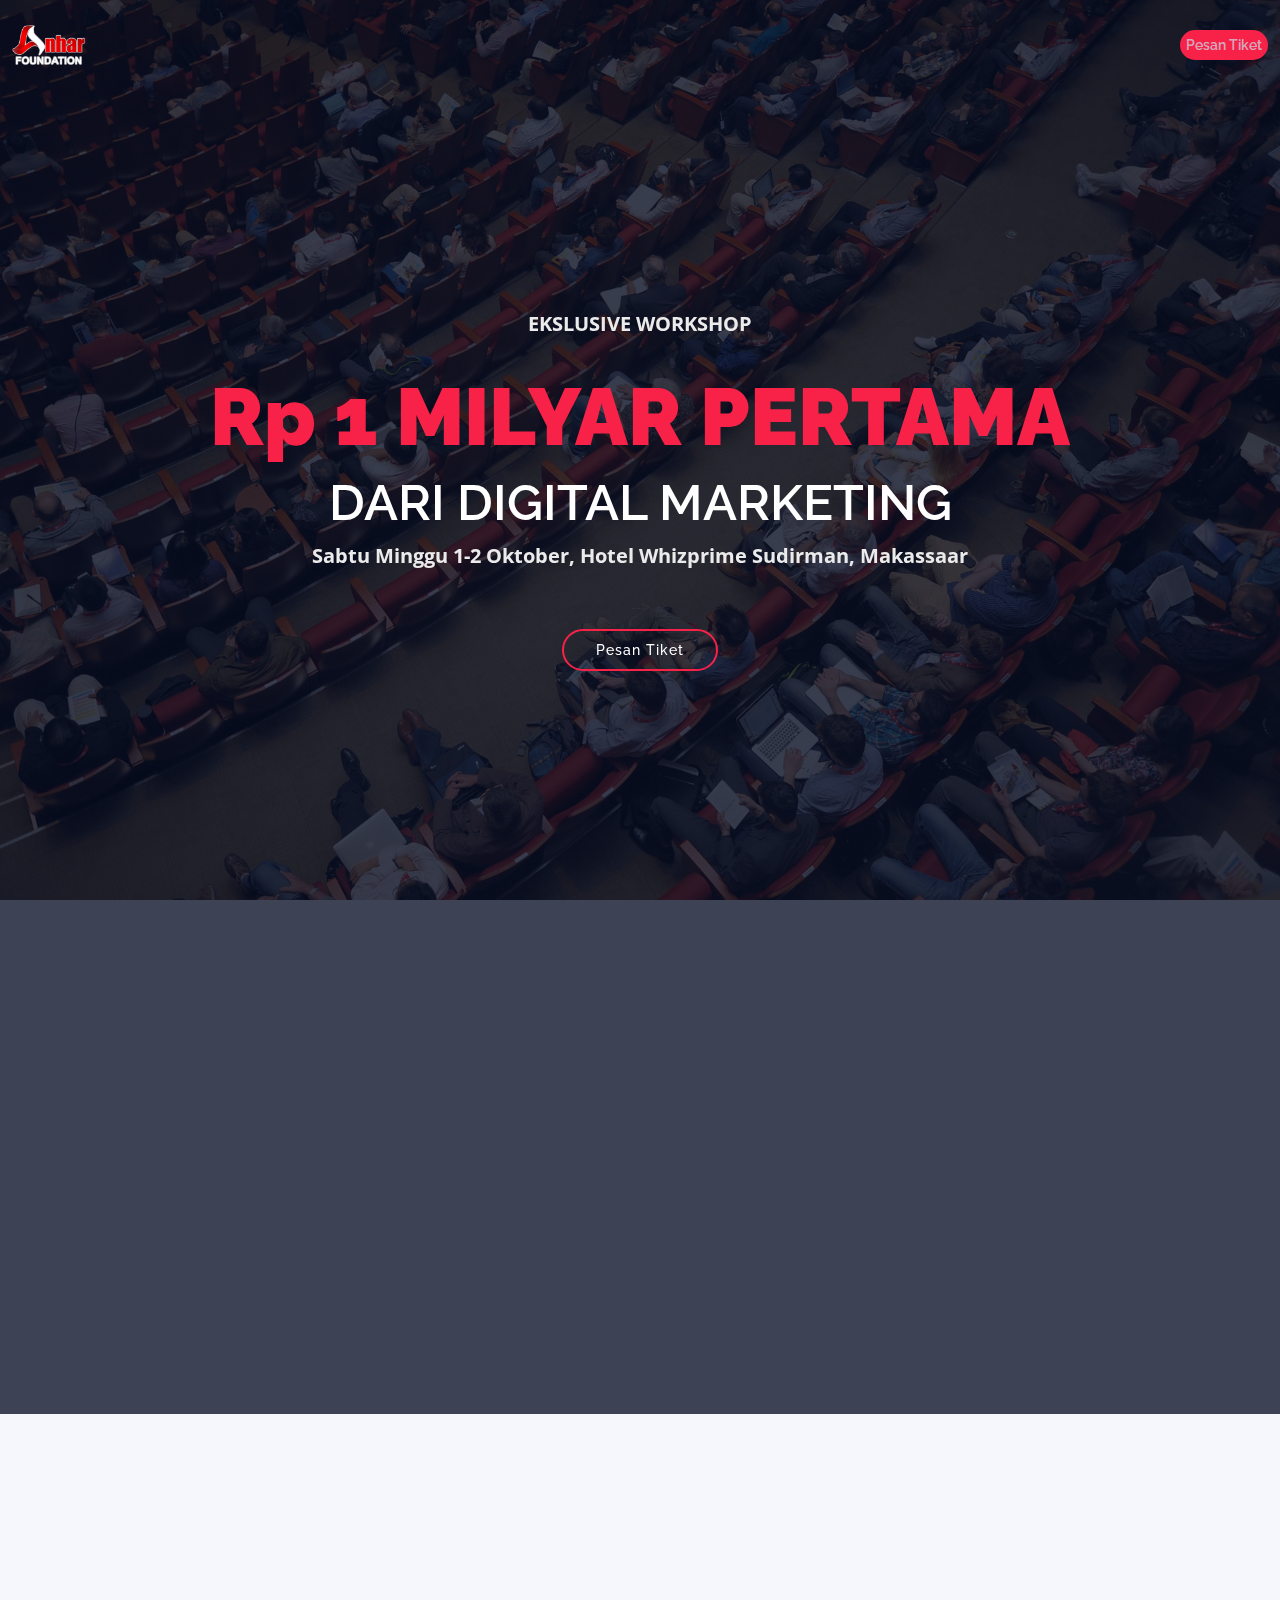
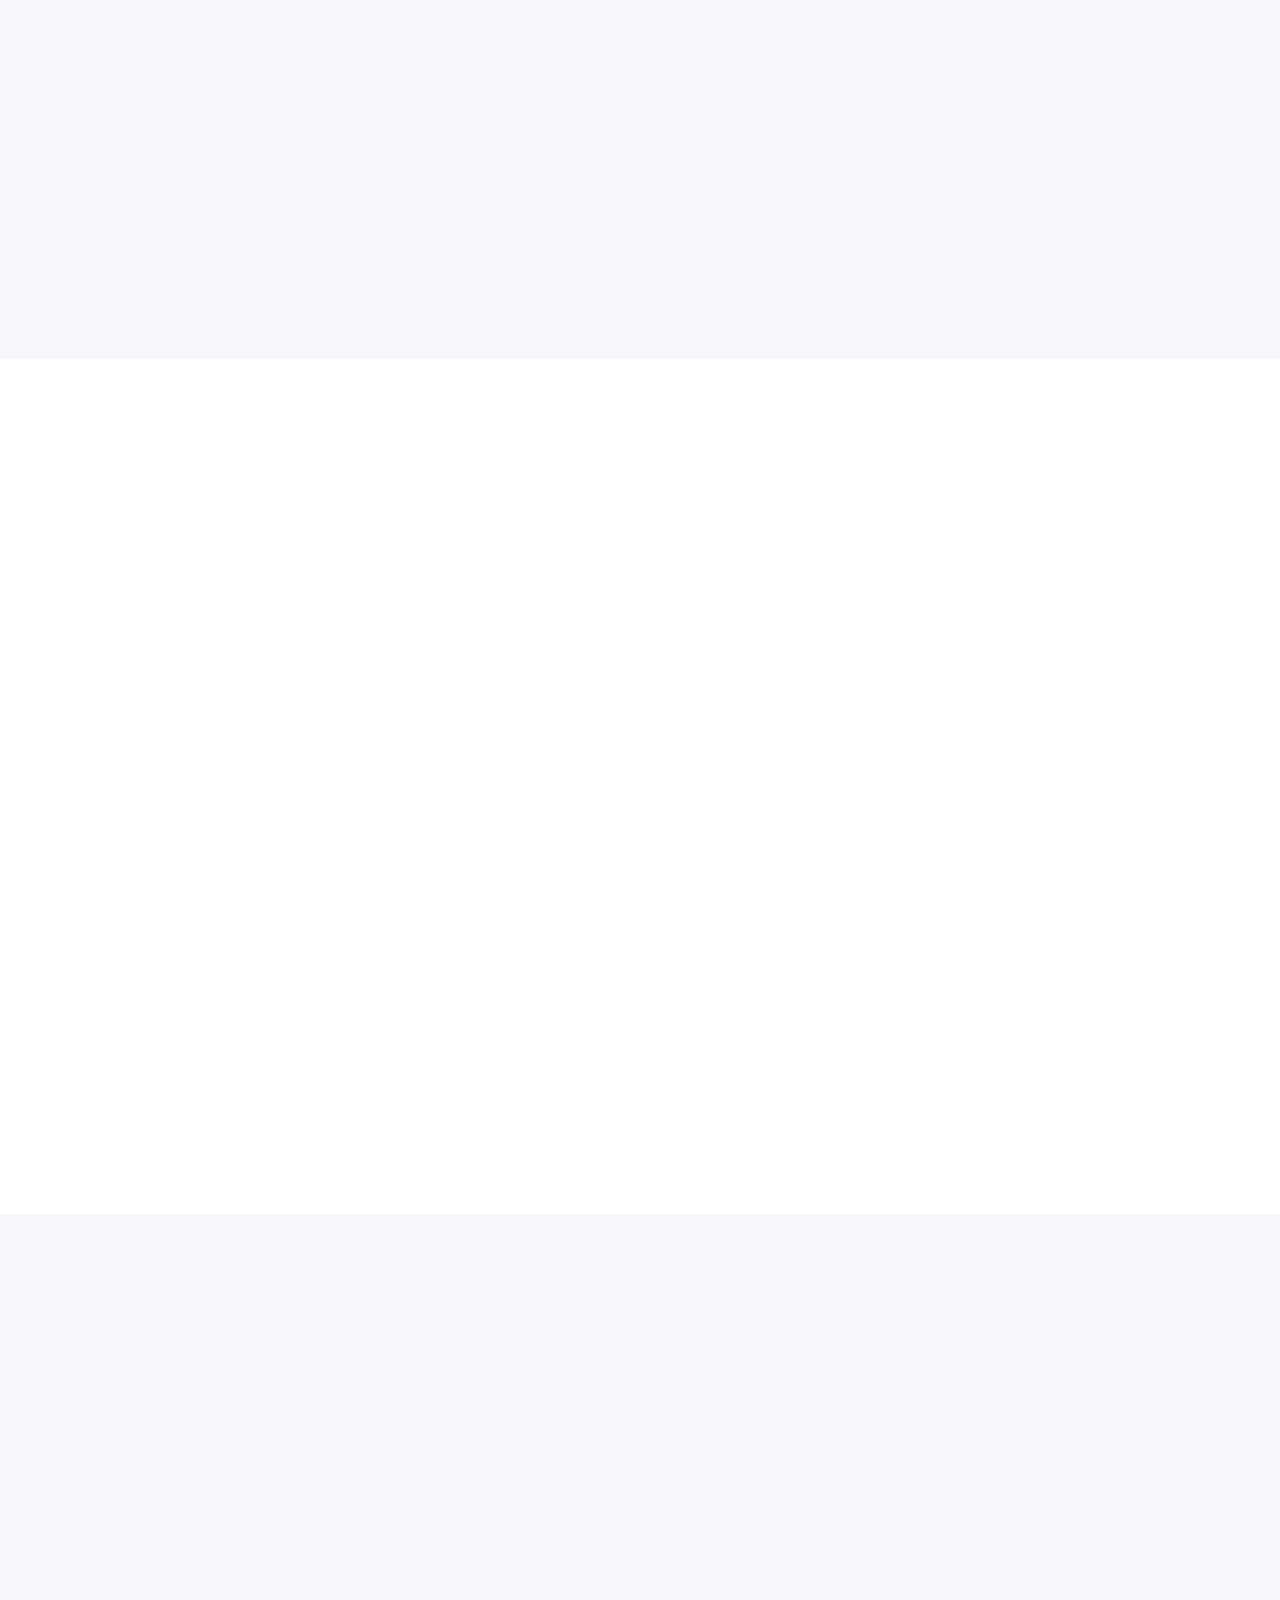
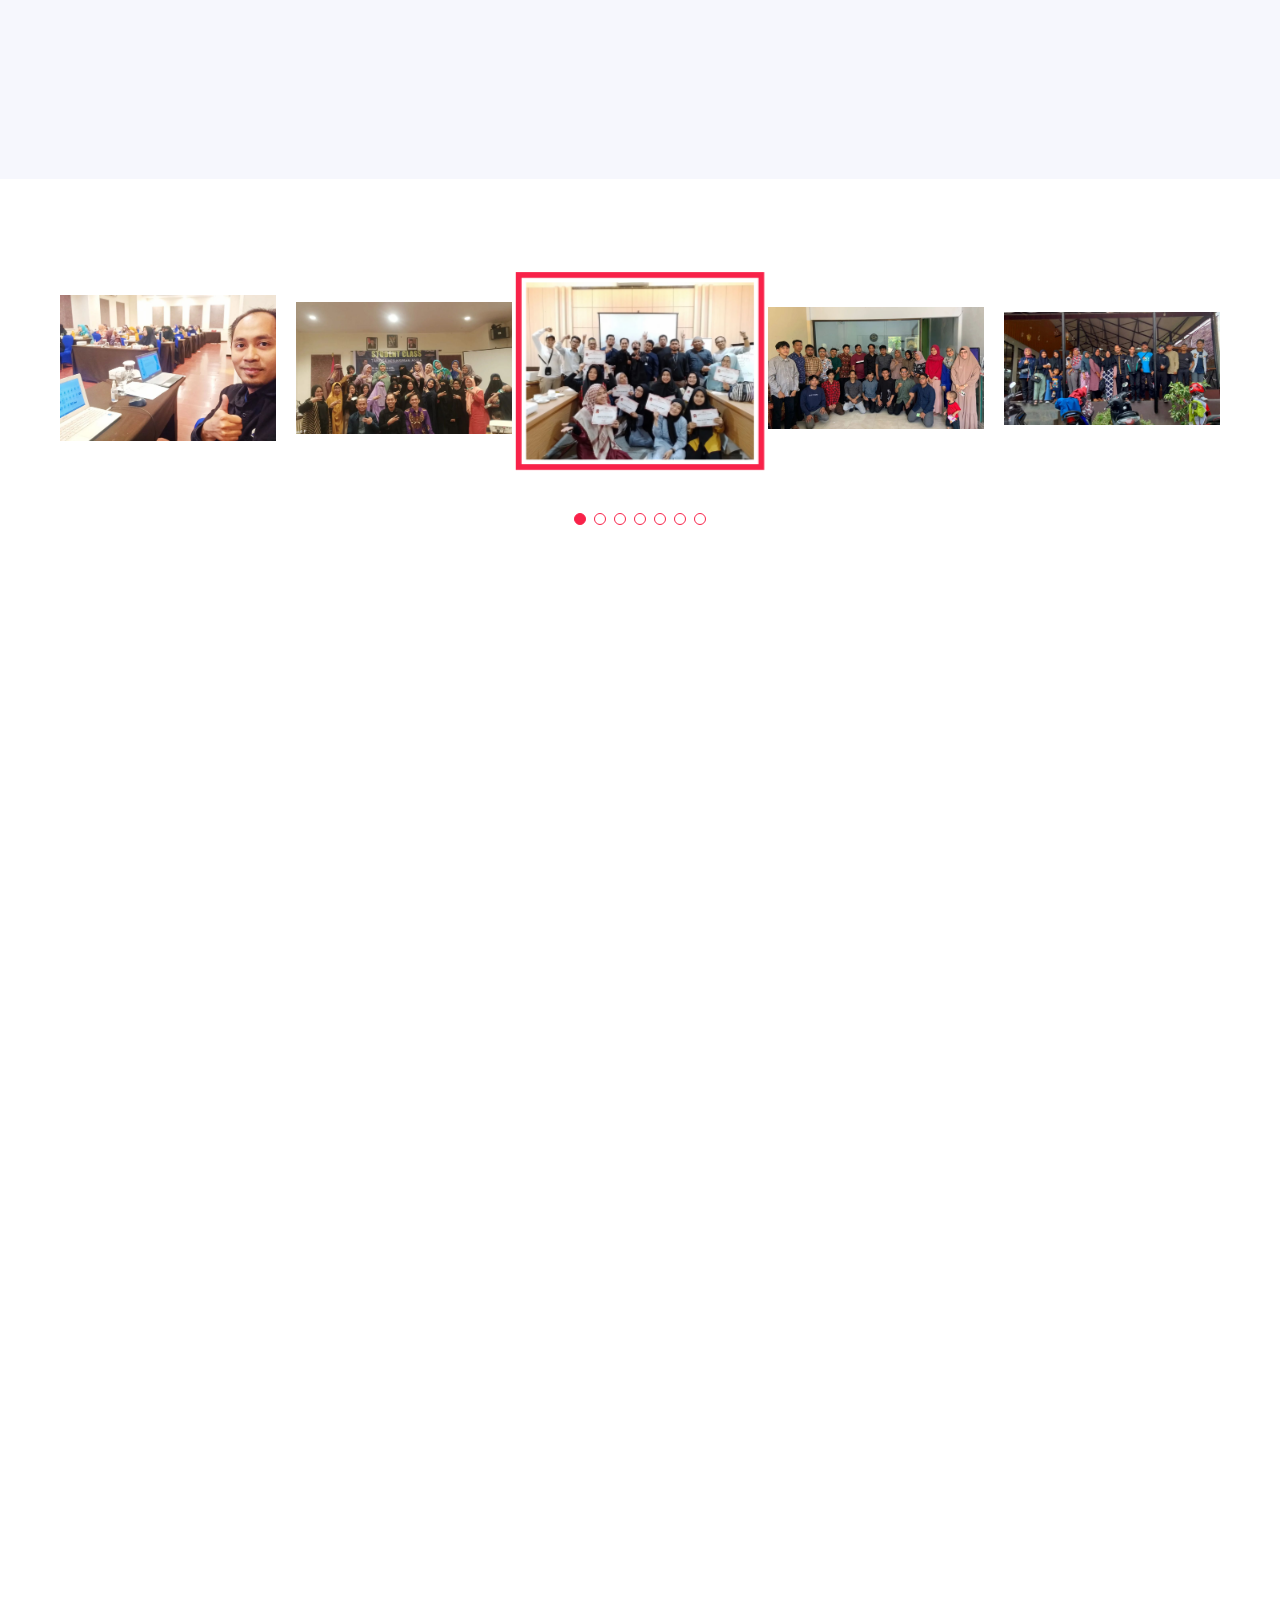
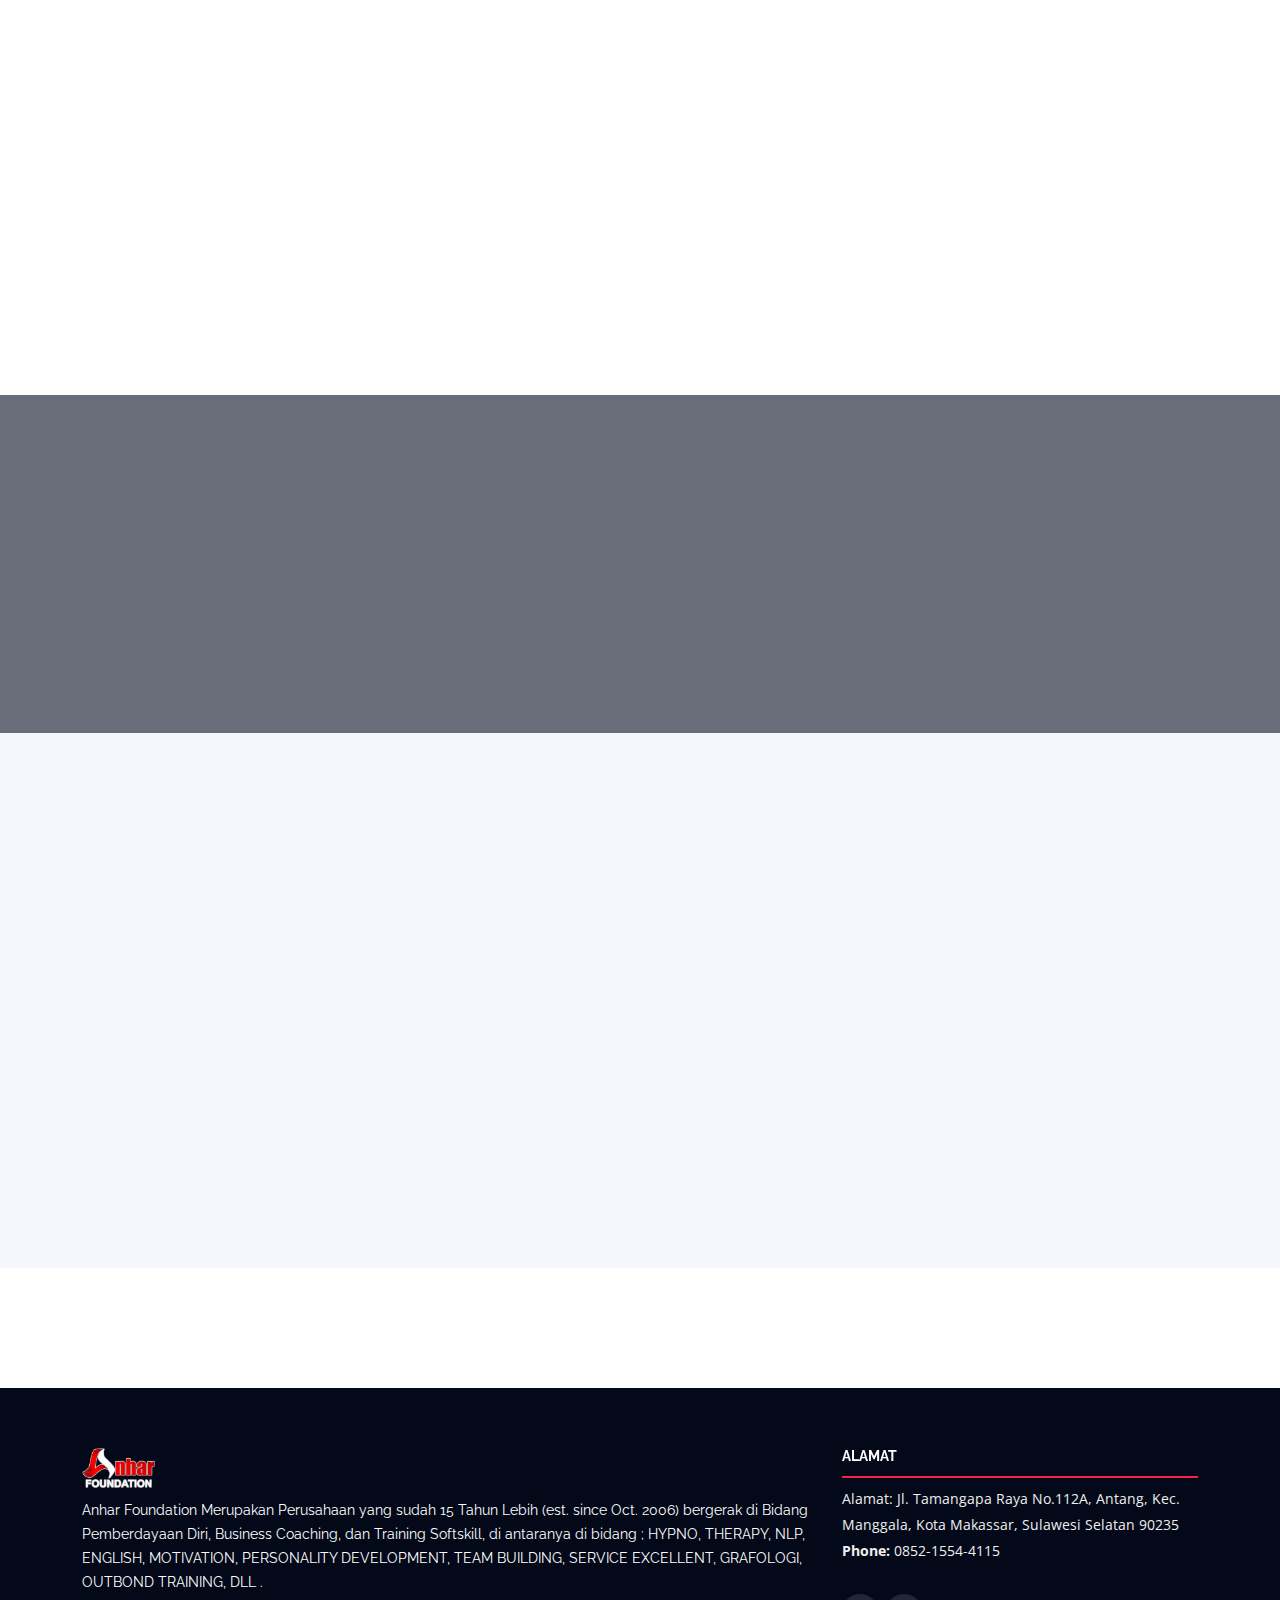
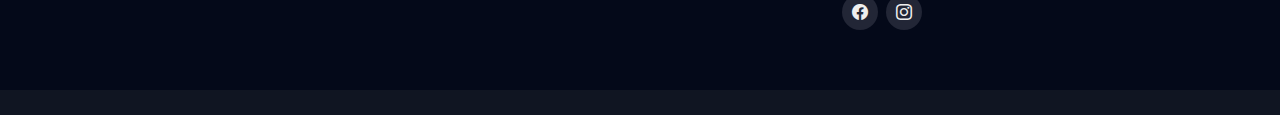
<file: index.html>
<!DOCTYPE html>
<html lang="en">

<head>
  <meta charset="utf-8">
  <meta content="width=device-width, initial-scale=1.0" name="viewport">

  <title>1 Milyar Pertama dari Digital Marketing</title>
  <meta content="" name="description">
  <meta content="" name="keywords">

  <!-- Favicons -->
  <link href="assets/img/logo.png" rel="icon">
  <link href="assets/img/apple-touch-icon.png" rel="apple-touch-icon">

  <!-- Google Fonts -->
  <link href="https://fonts.googleapis.com/css?family=Open+Sans:300,300i,400,400i,700,700i|Raleway:300,400,500,700,800" rel="stylesheet">

  <!-- Vendor CSS Files -->
  <link href="assets/vendor/aos/aos.css" rel="stylesheet">
  <link href="assets/vendor/bootstrap/css/bootstrap.min.css" rel="stylesheet">
  <link href="assets/vendor/bootstrap-icons/bootstrap-icons.css" rel="stylesheet">
  <link href="assets/vendor/glightbox/css/glightbox.min.css" rel="stylesheet">
  <link href="assets/vendor/swiper/swiper-bundle.min.css" rel="stylesheet">

  <!-- Template Main CSS File -->
  <link href="assets/css/style.css" rel="stylesheet">

  <!-- =======================================================
  * Template Name: TheEvent - v4.9.0
  * Template URL: https://bootstrapmade.com/theevent-conference-event-bootstrap-template/
  * Author: BootstrapMade.com
  * License: https://bootstrapmade.com/license/
  ======================================================== -->
</head>

<body>

  <!-- ======= Header ======= -->
  <header id="header" class="d-flex align-items-center ">
    <div class="container-fluid container-xxl d-flex align-items-center">

      <div id="logo" class="me-auto">
        <!-- Uncomment below if you prefer to use a text logo -->
        <!-- <h1><a href="index.html">The<span>Event</span></a></h1>-->
        <a href="index.html" class="scrollto"><img src="assets/img/logo.png" alt="" title=""></a>
      </div>
      <nav id="navbar" class="navbar order-last order-lg-0">
        <a class="buy-tickets scrollto" href="#buy-tickets">Pesan Tiket</a>
      </nav>
      <!-- .navbar -->

    </div>
  </header><!-- End Header -->

  <!-- ======= Hero Section ======= -->
  <section id="hero">
    <div class="hero-container" data-aos="zoom-in" data-aos-delay="100">
      <p class="">EKSLUSIVE WORKSHOP</p>
      <h1 class="pb-0"><span>Rp 1 MILYAR PERTAMA</span></h1>
      <h2>DARI DIGITAL MARKETING</h2>
      <p class="mb-4 pb-0">Sabtu Minggu 1-2 Oktober, Hotel Whizprime Sudirman, Makassaar</p>
      -->
      <a href="#buy-tickets" class="about-btn scrollto">Pesan Tiket</a>
    </div>
  </section><!-- End Hero Section -->

  <main id="main">

    <!-- ======= About Section ======= -->
    <section id="about">
      <div class="container" data-aos="fade-up">
        <div class="row">
          <div class="col-lg-6">
            <h2>DAPATKAN Rp. 1 M DENGAN MUDAH & CEPAT* (asal tau caranya)</h2>
            <p>Workshop Digital Sehari tentang cara meraih 1 Milyar pertama dari Digital Marketing Tanpa :</p>
            <ul>
              <div class="row">
                <div class="col-6">
                  <li>Rekrut Member</li>
                  <li>Network Marketing</li>
                  <li>Iklan Berbayar (Ads)</li>
                  <li>Boncos</li>
                </div>
                <div class="col-6">
                  <li>Landing Page</li>
                  <li>Marketplace</li>
                  <li>Biaya Promosi</li>
                </div>
              </div>
            </ul>
          </div>
          <div class="col-lg-3">
            <p>Lokasi</p>
            <h3>Hotel Whizprime Sudirman, Makassaar</h3>
          </div>
          <div class="col-lg-3">
            <p>Waktu</p>
            <h3>Sabtu - Minggu<br>1 - 2 Oktober 2022 <br> 09.00 - Selesai</h3>
          </div>
        </div>
      </div>
    </section>
    <!-- End About Section -->

    <section id="about">
      <div class="container" data-aos="fade-up">
        <div class="row">
          <div class="col-lg-6">
            
          </div>
        </div>
      </div>
    </section>
    <!-- ======= Schedule Section ======= -->
    <section id="schedule" class="section-with-bg">
      <div class="container" data-aos="fade-up">
        <div class="row justify-content-center">
          <div class="col-md-6">
            <div class="section-header">
              <h2>Materi</h2>
            </div>
            <ol>
              <li>Strategi sehari dpt 5 Admin</li>
              <li>Melipatgandakan Penjualan hingga 25x LIPAT</li>
              <li>Leads Magnet Strategy</li>
              <li>Menciptakan "Kolam Customer"</li>
              <li>
                Marketing Psychology
              </li>
              <li>
                Leads x Traffic x Convertion
              </li>
              <li>
                Powerful Branding
              </li>
              <li>Ads vs Organic</li>
              <li> Market, Trihes, & Niche</li>
              <li>Copy Writing vs Kepo Writing</li>
              <li>5 Daya Ungkit Penjualan</li>
              <li>Manajemen Database yg SMART</li>
              <li>Viral Marketing</li>
              <li>Dan berbagai materi spektakuler lainnya</li>
            </ol>
          </div>
          <div class="col-md-6">
            <div class="section-header">
              <h2>Fasilitas</h2>
            </div>
            <ol>
              <li>Makan Siang 2x</li>
              <li>Coffee Break 4x</li>
              <li>Materi Eksklusif</li>
              <li>Disiapkan Jualan* (jika blm punya)</li>
              <li>Gratis Mentoring Online</li>
              <li>Gratis Konsultasi</li>
              <li>Bimbingan Pasca Workshop</li>
              <li>Softcopy file materi</li>
              <li>ATK Ekslusif</li>
              <li>Sertifikat</li>
              <li>Dll</li>
            </ol>
          </div>
        </div>
        

      </div>

    </section><!-- End Schedule Section -->

    <!-- ======= Venue Section ======= -->
    <section id="venue">

      <div class="container-fluid" data-aos="fade-up">

        <div class="section-header text-center">
          <iframe width="100%" height="400px" src="https://www.youtube.com/embed/Dyq_Tv_sc7Y?controls=0&amp;start=17" title="YouTube video player" frameborder="0" allow="accelerometer; autoplay; clipboard-write; encrypted-media; gyroscope; picture-in-picture" allowfullscreen></iframe>
        </div>

        <div class="row g-0">
          <div class="col-lg-6 venue-map">
            <iframe src="https://www.google.com/maps/embed?pb=!1m14!1m8!1m3!1d15895.040877829544!2d119.4145659!3d-5.1422588!3m2!1i1024!2i768!4f13.1!3m3!1m2!1s0x2dbf02ab2b3d99b1%3A0x375a5b6459855b76!2sWhiz%20Prime%20Hotel%20Sudirman%20Makassar!5e0!3m2!1sid!2sid!4v1664166028269!5m2!1sid!2sid" width="600" height="450" style="border:0;" allowfullscreen="" loading="lazy" referrerpolicy="no-referrer-when-downgrade"></iframe>
          </div>

          <div class="col-lg-6 venue-info">
            <div class="row justify-content-center">
              <div class="col-11 col-lg-8 position-relative">
                <h3>HOTEL WHIZPRIME SUDIRMAN, MAKASSAAR</h3>
                <p>SABTU - MINGGU
                  1 - 2 OKTOBER 2022
                  09.00 - SELESAI</p>
              </div>
            </div>
          </div>
        </div>

      </div>
    </section><!-- End Venue Section -->

    <!-- ======= Hotels Section ======= -->
    <section id="hotels" class="section-with-bg">

      <div class="container" data-aos="fade-up">
        <div class="section-header">
          <p>
          <iframe width="100%" height="400px" src="https://www.youtube.com/embed/2_eerP83sqk" title="YouTube video player" frameborder="0" allow="accelerometer; autoplay; clipboard-write; encrypted-media; gyroscope; picture-in-picture" allowfullscreen></iframe></p>
        </div>
      </div>

    </section><!-- End Hotels Section -->

    <!-- ======= Gallery Section ======= -->
    <section id="gallery">

      <div class="gallery-slider swiper">
        <div class="swiper-wrapper align-items-center">
          <div class="swiper-slide"><a href="assets/img/gallery/p (1).jpg" class="gallery-lightbox"><img src="assets/img/gallery/p (1).jpg" class="img-fluid" alt=""></a></div>
          <div class="swiper-slide"><a href="assets/img/gallery/p (2).jpg" class="gallery-lightbox"><img src="assets/img/gallery/p (2).jpg" class="img-fluid" alt=""></a></div>
          <div class="swiper-slide"><a href="assets/img/gallery/p (3).jpg" class="gallery-lightbox"><img src="assets/img/gallery/p (3).jpg" class="img-fluid" alt=""></a></div>
          <div class="swiper-slide"><a href="assets/img/gallery/p (4).jpg" class="gallery-lightbox"><img src="assets/img/gallery/p (4).jpg" class="img-fluid" alt=""></a></div>
          <div class="swiper-slide"><a href="assets/img/gallery/p (5).jpg" class="gallery-lightbox"><img src="assets/img/gallery/p (5).jpg" class="img-fluid" alt=""></a></div>
          <div class="swiper-slide"><a href="assets/img/gallery/p (6).jpg" class="gallery-lightbox"><img src="assets/img/gallery/p (6).jpg" class="img-fluid" alt=""></a></div>
          <div class="swiper-slide"><a href="assets/img/gallery/p (7).jpg" class="gallery-lightbox"><img src="assets/img/gallery/p (7).jpg" class="img-fluid" alt=""></a></div>
        </div>
        <div class="swiper-pagination"></div>
      </div>

    </section><!-- End Gallery Section -->

    <!-- =======  F.A.Q Section ======= -->
    <section id="faq">

      <div class="container" data-aos="fade-up">

        <div class="section-header text-center">
          <h4>Narasumber</4>
          <img src="assets/img/anhar-foundation.png" alt="">
          <h3>Mr. Anhar, S.Pd.I, Dip.TESOL, CET, CT, CM, CMP, CH, CHt, CI, CT.NNLP, PHt, CI.BNSP</h3>
        </div>

        <div class="row justify-content-center" data-aos="fade-up" data-aos-delay="100">
          <div class="col-lg-9">

            <ul class="faq-list">

              <li>
                <div data-bs-toggle="collapse" class="collapsed question" href="#faq1">CEO & Founder of Yayasan Amanah Hidup Berharga (ANHAR Foundation), established 2006<i class="bi bi-chevron-down icon-show"></i><i class="bi bi-chevron-up icon-close"></i></div>
              </li>
              <li>
                <div data-bs-toggle="collapse" class="collapsed question" href="#faq1">Executive Director of English Training Centre (ETC) since 2006<i class="bi bi-chevron-down icon-show"></i><i class="bi bi-chevron-up icon-close"></i></div>
              </li>
              <li>
                <div data-bs-toggle="collapse" class="collapsed question" href="#faq1">Founder of Griya Hipno ANHAR Foundation Makassar<i class="bi bi-chevron-down icon-show"></i><i class="bi bi-chevron-up icon-close"></i></div>
              </li>
              <li>
                <div data-bs-toggle="collapse" class="collapsed question" href="#faq1">Diploma TESOL (Dip.TESOL) of London-Teacher Training College 2011<i class="bi bi-chevron-down icon-show"></i><i class="bi bi-chevron-up icon-close"></i></div>
              </li>
              <li>
                <div data-bs-toggle="collapse" class="collapsed question" href="#faq1">Certified Trainer & Motivator (CT, CM) & Certified Master Practitioner (CMP) of Sinergi Motiva Indonesia 2015<i class="bi bi-chevron-down icon-show"></i><i class="bi bi-chevron-up icon-close"></i></div>
              </li>
              <li>
                <div data-bs-toggle="collapse" class="collapsed question" href="#faq1">Certified English Trainer (CET) of English Training Centre 2010<i class="bi bi-chevron-down icon-show"></i><i class="bi bi-chevron-up icon-close"></i></div>
              </li>
              <li>
                <div data-bs-toggle="collapse" class="collapsed question" href="#faq1">Certified Hypnotist (CH), Certified Hypnotherapist (CHt), & Certified Instructor (CI) of Indonesian Board of Hypnotherapist (IBH) 2015<i class="bi bi-chevron-down icon-show"></i><i class="bi bi-chevron-up icon-close"></i></div>
              </li>
              <li>
                <div data-bs-toggle="collapse" class="collapsed question" href="#faq1">Certified NLP Practicioner (CNNLP), Certified Master Practicioner (CM.NNLP), & Certified NLP Trainer (CT.NNLP) of Neo NLP Society 2015<i class="bi bi-chevron-down icon-show"></i><i class="bi bi-chevron-up icon-close"></i></div>
              </li>
              <li>
                <div data-bs-toggle="collapse" class="collapsed question" href="#faq1">Certified Hypno Graphology for School (CHG.Sch) of Rich Innovation 2021<i class="bi bi-chevron-down icon-show"></i><i class="bi bi-chevron-up icon-close"></i></div>
              </li>
              <li>
                <div data-bs-toggle="collapse" class="collapsed question" href="#faq1">Professional Hypnotherapist by PRAHIPTI (Perkumpulan Praktisi Hipnosis Hipnoterapi Indonesia), approved by Kementerian Kesehatan Republik Indonesia 2020<i class="bi bi-chevron-down icon-show"></i><i class="bi bi-chevron-up icon-close"></i></div>
              </li>
              <li>
                <div data-bs-toggle="collapse" class="collapsed question" href="#faq1">Certified Instructor / Trainer of Badan Nasional Sertifikasi Profesi (BNSP) 2020<i class="bi bi-chevron-down icon-show"></i><i class="bi bi-chevron-up icon-close"></i></div>
              </li>

            </ul>

          </div>
        </div>

      </div>

    </section><!-- End  F.A.Q Section -->

    <!-- ======= Subscribe Section ======= -->
    <section id="subscribe">
      <div class="container" data-aos="zoom-in">
        <div class="section-header text-center">
          <h2 class="">INVESTASI : </h2>
          <p><s>Rp. 7.000.000 <br>
            
            Rp. 5.000.000</s></p>
            
            
            <h2 class="text-warning mb-4">Rp. 3.500.000</h2>

            <a class="buy-tickets scrollto" href="#buy-tickets">Pesan Tiket</a>
        </div>


      </div>
    </section><!-- End Subscribe Section -->

    
    <!-- ======= Supporters Section ======= -->
    <section id="supporters" class="section-with-bg">

      <div class="container" data-aos="fade-up">

        <div class="no-gutters text-center" data-aos="zoom-in" data-aos-delay="100">

              <p>Transfer ke Bank Mandiri :</p>

              <h1>152.00.151.29.386</h1>
             <h4>A. Muh. Anharu Haris</h4> 
           
        </div>

      </div>

    </section><!-- End Sponsors Section -->

    <!-- ======= Buy Ticket Section ======= -->
    <section id="buy-tickets" class="section-with-bg">
      <div class="container" data-aos="fade-up">

        <div class="section-header">
          <h2 class="text-center">Hubungi Kami</h2>
        </div>

        <div class="row">
          <div class="col-lg-12" data-aos="fade-up" data-aos-delay="100">
            <div class="card mb-5 mb-lg-0">
              <div class="card-body">
                <div class="text-center">
                  <a href="https://wa.me/6285299440404" class="btn">PESAN SEKARANG</a>
                </div>
              </div>
            </div>
          </div>
        </div>

      </div>

    </section><!-- End Buy Ticket Section -->

    <!-- ======= Contact Section ======= -->
    <section id="contact" class="section-bg">

      <div class="container" data-aos="fade-up">


      </div>
    </section><!-- End Contact Section -->

  </main><!-- End #main -->

  <!-- ======= Footer ======= -->
  <footer id="footer">
    <div class="footer-top">
      <div class="container">
        <div class="row">

          <div class="col-lg-8 col-md-6 footer-info">
            <img src="assets/img/logo.png" alt="TheEvenet">
            <p>Anhar Foundation Merupakan Perusahaan yang sudah 15 Tahun Lebih (est. since Oct. 2006) bergerak di Bidang Pemberdayaan Diri, Business Coaching, dan Training Softskill, di antaranya di bidang ; HYPNO, THERAPY, NLP, ENGLISH, MOTIVATION, PERSONALITY DEVELOPMENT, TEAM BUILDING, SERVICE EXCELLENT, GRAFOLOGI, OUTBOND TRAINING, DLL .</p>
          </div>


          <div class="col-lg-4 col-md-6 footer-contact">
            <h4>Alamat</h4>
            <p>
              Alamat: Jl. Tamangapa Raya No.112A, Antang, Kec. Manggala, Kota Makassar, Sulawesi Selatan 90235
              <strong>Phone:</strong>  0852-1554-4115<br>
            </p>

            <div class="social-links">
              <a href="https://www.facebook.com/anharfoundation/" class="facebook"><i class="bi bi-facebook"></i></a>
              <a href="https://www.instagram.com/anhar_foundation/?hl=id" class="instagram"><i class="bi bi-instagram"></i></a>
            </div>

          </div>

        </div>
      </div>
    </div>

  </footer><!-- End  Footer -->

  <a href="#" class="back-to-top d-flex align-items-center justify-content-center"><i class="bi bi-arrow-up-short"></i></a>

  <!-- Vendor JS Files -->
  <script src="assets/vendor/aos/aos.js"></script>
  <script src="assets/vendor/bootstrap/js/bootstrap.bundle.min.js"></script>
  <script src="assets/vendor/glightbox/js/glightbox.min.js"></script>
  <script src="assets/vendor/swiper/swiper-bundle.min.js"></script>
  <script src="assets/vendor/php-email-form/validate.js"></script>

  <!-- Template Main JS File -->
  <script src="assets/js/main.js"></script>

</body>

</html>
</file>
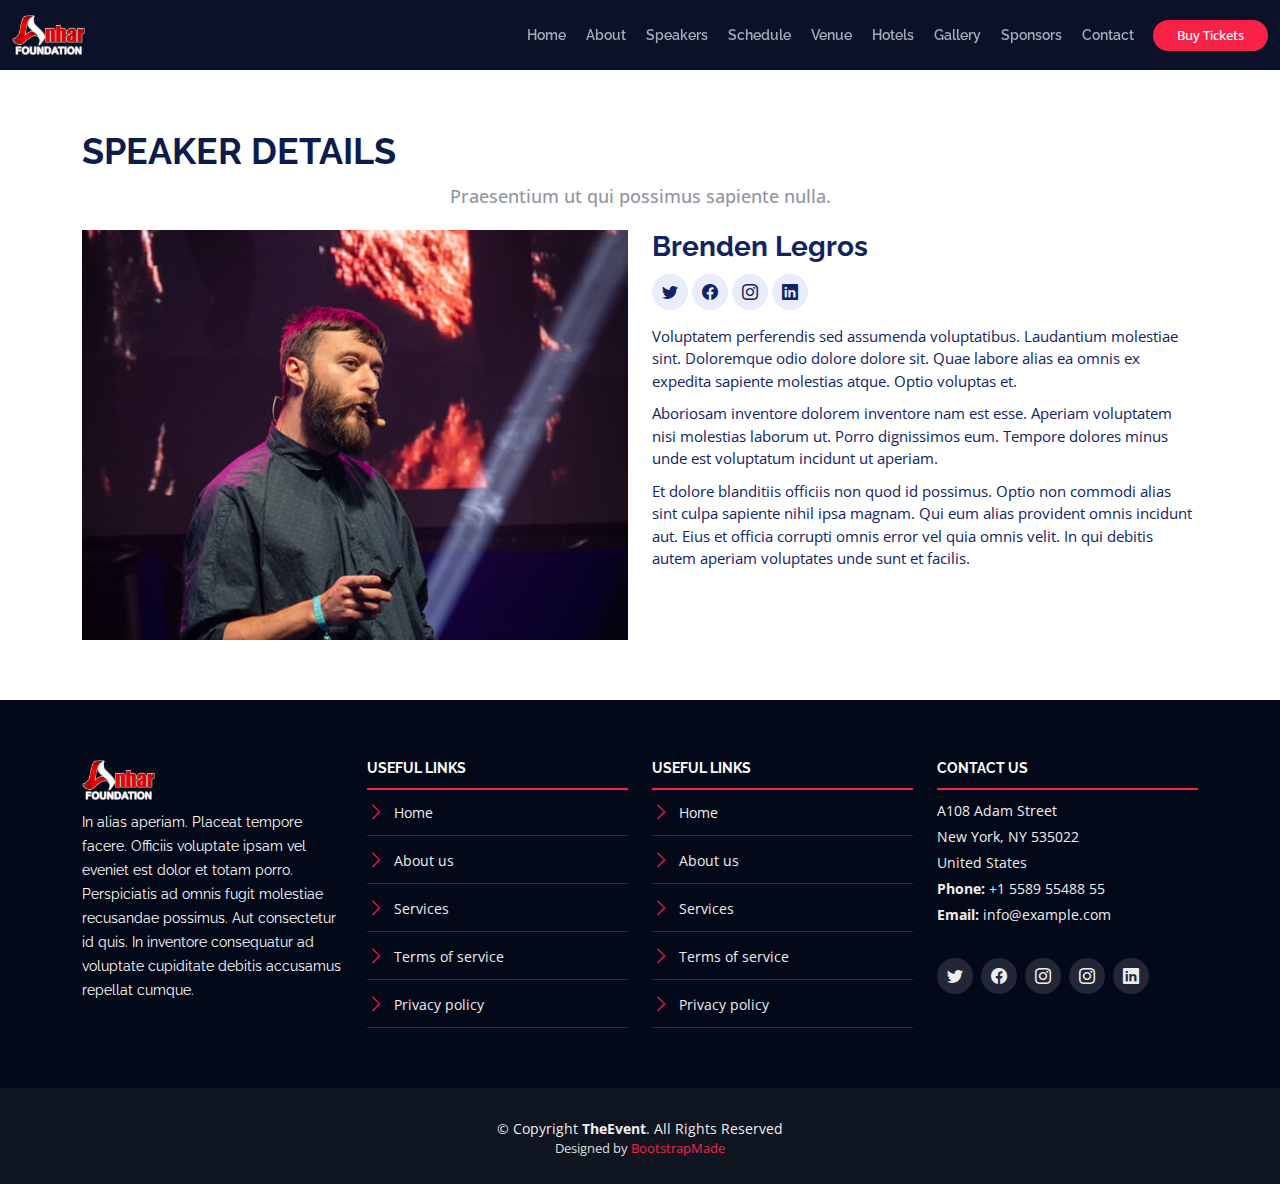
<file: speaker-details.html>
<!DOCTYPE html>
<html lang="en">

<head>
  <meta charset="utf-8">
  <meta content="width=device-width, initial-scale=1.0" name="viewport">

  <title>TheEvent Bootstrap Template - Speaker Details</title>
  <meta content="" name="description">
  <meta content="" name="keywords">

  <!-- Favicons -->
  <link href="assets/img/favicon.png" rel="icon">
  <link href="assets/img/apple-touch-icon.png" rel="apple-touch-icon">

  <!-- Google Fonts -->
  <link href="https://fonts.googleapis.com/css?family=Open+Sans:300,300i,400,400i,700,700i|Raleway:300,400,500,700,800" rel="stylesheet">

  <!-- Vendor CSS Files -->
  <link href="assets/vendor/aos/aos.css" rel="stylesheet">
  <link href="assets/vendor/bootstrap/css/bootstrap.min.css" rel="stylesheet">
  <link href="assets/vendor/bootstrap-icons/bootstrap-icons.css" rel="stylesheet">
  <link href="assets/vendor/glightbox/css/glightbox.min.css" rel="stylesheet">
  <link href="assets/vendor/swiper/swiper-bundle.min.css" rel="stylesheet">

  <!-- Template Main CSS File -->
  <link href="assets/css/style.css" rel="stylesheet">

  <!-- =======================================================
  * Template Name: TheEvent - v4.9.0
  * Template URL: https://bootstrapmade.com/theevent-conference-event-bootstrap-template/
  * Author: BootstrapMade.com
  * License: https://bootstrapmade.com/license/
  ======================================================== -->
</head>

<body>

  <!-- ======= Header ======= -->
  <header id="header" class="d-flex align-items-center header-inner">
    <div class="container-fluid container-xxl d-flex align-items-center">

      <div id="logo" class="me-auto">
        <!-- Uncomment below if you prefer to use a text logo -->
        <!-- <h1><a href="index.html">The<span>Event</span></a></h1>-->
        <a href="index.html" class="scrollto"><img src="assets/img/logo.png" alt="" title=""></a>
      </div>

      <nav id="navbar" class="navbar order-last order-lg-0">
        <ul>
          <li><a class="nav-link scrollto " href="#hero">Home</a></li>
          <li><a class="nav-link scrollto" href="#about">About</a></li>
          <li><a class="nav-link scrollto" href="#speakers">Speakers</a></li>
          <li><a class="nav-link scrollto" href="#schedule">Schedule</a></li>
          <li><a class="nav-link scrollto" href="#venue">Venue</a></li>
          <li><a class="nav-link scrollto" href="#hotels">Hotels</a></li>
          <li><a class="nav-link scrollto" href="#gallery">Gallery</a></li>
          <li><a class="nav-link scrollto" href="#supporters">Sponsors</a></li>
          <!-- <li class="dropdown"><a href="#"><span>Drop Down</span> <i class="bi bi-chevron-down"></i></a>
          <ul>
            <li><a href="#">Drop Down 1</a></li>
            <li class="dropdown"><a href="#"><span>Deep Drop Down</span> <i class="bi bi-chevron-right"></i></a>
              <ul>
                <li><a href="#">Deep Drop Down 1</a></li>
                <li><a href="#">Deep Drop Down 2</a></li>
                <li><a href="#">Deep Drop Down 3</a></li>
                <li><a href="#">Deep Drop Down 4</a></li>
                <li><a href="#">Deep Drop Down 5</a></li>
              </ul>
            </li>
            <li><a href="#">Drop Down 2</a></li>
            <li><a href="#">Drop Down 3</a></li>
            <li><a href="#">Drop Down 4</a></li>
          </ul>
        </li> -->
          <li><a class="nav-link scrollto" href="#contact">Contact</a></li>
        </ul>
        <i class="bi bi-list mobile-nav-toggle"></i>
      </nav><!-- .navbar -->
      <a class="buy-tickets scrollto" href="#buy-tickets">Buy Tickets</a>

    </div>
  </header><!-- End Header -->

  <main id="main" class="main-page">

    <!-- ======= Speaker Details Sectionn ======= -->
    <section id="speakers-details">
      <div class="container">
        <div class="section-header">
          <h2>Speaker Details</h2>
          <p>Praesentium ut qui possimus sapiente nulla.</p>
        </div>

        <div class="row">
          <div class="col-md-6">
            <img src="assets/img/speakers/1.jpg" alt="Speaker 1" class="img-fluid">
          </div>

          <div class="col-md-6">
            <div class="details">
              <h2>Brenden Legros</h2>
              <div class="social">
                <a href=""><i class="bi bi-twitter"></i></a>
                <a href=""><i class="bi bi-facebook"></i></a>
                <a href=""><i class="bi bi-instagram"></i></a>
                <a href=""><i class="bi bi-linkedin"></i></a>
              </div>
              <p>Voluptatem perferendis sed assumenda voluptatibus. Laudantium molestiae sint. Doloremque odio dolore dolore sit. Quae labore alias ea omnis ex expedita sapiente molestias atque. Optio voluptas et.</p>

              <p>Aboriosam inventore dolorem inventore nam est esse. Aperiam voluptatem nisi molestias laborum ut. Porro dignissimos eum. Tempore dolores minus unde est voluptatum incidunt ut aperiam.</p>

              <p>Et dolore blanditiis officiis non quod id possimus. Optio non commodi alias sint culpa sapiente nihil ipsa magnam. Qui eum alias provident omnis incidunt aut. Eius et officia corrupti omnis error vel quia omnis velit. In qui debitis autem aperiam voluptates unde sunt et facilis.</p>
            </div>
          </div>

        </div>
      </div>

    </section>

  </main><!-- End #main -->

  <!-- ======= Footer ======= -->
  <footer id="footer">
    <div class="footer-top">
      <div class="container">
        <div class="row">

          <div class="col-lg-3 col-md-6 footer-info">
            <img src="assets/img/logo.png" alt="TheEvenet">
            <p>In alias aperiam. Placeat tempore facere. Officiis voluptate ipsam vel eveniet est dolor et totam porro. Perspiciatis ad omnis fugit molestiae recusandae possimus. Aut consectetur id quis. In inventore consequatur ad voluptate cupiditate debitis accusamus repellat cumque.</p>
          </div>

          <div class="col-lg-3 col-md-6 footer-links">
            <h4>Useful Links</h4>
            <ul>
              <li><i class="bi bi-chevron-right"></i> <a href="#">Home</a></li>
              <li><i class="bi bi-chevron-right"></i> <a href="#">About us</a></li>
              <li><i class="bi bi-chevron-right"></i> <a href="#">Services</a></li>
              <li><i class="bi bi-chevron-right"></i> <a href="#">Terms of service</a></li>
              <li><i class="bi bi-chevron-right"></i> <a href="#">Privacy policy</a></li>
            </ul>
          </div>

          <div class="col-lg-3 col-md-6 footer-links">
            <h4>Useful Links</h4>
            <ul>
              <li><i class="bi bi-chevron-right"></i> <a href="#">Home</a></li>
              <li><i class="bi bi-chevron-right"></i> <a href="#">About us</a></li>
              <li><i class="bi bi-chevron-right"></i> <a href="#">Services</a></li>
              <li><i class="bi bi-chevron-right"></i> <a href="#">Terms of service</a></li>
              <li><i class="bi bi-chevron-right"></i> <a href="#">Privacy policy</a></li>
            </ul>
          </div>

          <div class="col-lg-3 col-md-6 footer-contact">
            <h4>Contact Us</h4>
            <p>
              A108 Adam Street <br>
              New York, NY 535022<br>
              United States <br>
              <strong>Phone:</strong> +1 5589 55488 55<br>
              <strong>Email:</strong> info@example.com<br>
            </p>

            <div class="social-links">
              <a href="#" class="twitter"><i class="bi bi-twitter"></i></a>
              <a href="#" class="facebook"><i class="bi bi-facebook"></i></a>
              <a href="#" class="instagram"><i class="bi bi-instagram"></i></a>
              <a href="#" class="google-plus"><i class="bi bi-instagram"></i></a>
              <a href="#" class="linkedin"><i class="bi bi-linkedin"></i></a>
            </div>

          </div>

        </div>
      </div>
    </div>

    <div class="container">
      <div class="copyright">
        &copy; Copyright <strong>TheEvent</strong>. All Rights Reserved
      </div>
      <div class="credits">
        <!--
        All the links in the footer should remain intact.
        You can delete the links only if you purchased the pro version.
        Licensing information: https://bootstrapmade.com/license/
        Purchase the pro version with working PHP/AJAX contact form: https://bootstrapmade.com/buy/?theme=TheEvent
      -->
        Designed by <a href="https://bootstrapmade.com/">BootstrapMade</a>
      </div>
    </div>
  </footer><!-- End  Footer -->

  <a href="#" class="back-to-top d-flex align-items-center justify-content-center"><i class="bi bi-arrow-up-short"></i></a>

  <!-- Vendor JS Files -->
  <script src="assets/vendor/aos/aos.js"></script>
  <script src="assets/vendor/bootstrap/js/bootstrap.bundle.min.js"></script>
  <script src="assets/vendor/glightbox/js/glightbox.min.js"></script>
  <script src="assets/vendor/swiper/swiper-bundle.min.js"></script>
  <script src="assets/vendor/php-email-form/validate.js"></script>

  <!-- Template Main JS File -->
  <script src="assets/js/main.js"></script>

</body>

</html>
</file>
<file: assets/css/style.css>
/**
* Template Name: TheEvent - v4.9.0
* Template URL: https://bootstrapmade.com/theevent-conference-event-bootstrap-template/
* Author: BootstrapMade.com
* License: https://bootstrapmade.com/license/
*/

/*--------------------------------------------------------------
# General
--------------------------------------------------------------*/
body {
  background: #fff;
  color: #2f3138;
  font-family: "Open Sans", sans-serif;
}

a {
  color: #f82249;
  text-decoration: none;
  transition: 0.5s;
}

a:hover,
a:active,
a:focus {
  color: #f8234a;
  outline: none;
  text-decoration: none;
}

p {
  padding: 0;
  margin: 0 0 30px 0;
}

h1,
h2,
h3,
h4,
h5,
h6 {
  font-family: "Raleway", sans-serif;
  font-weight: 400;
  padding: 0;
  color: #0e1b4d;
}

.main-page {
  margin-top: 70px;
}

/* Prelaoder */
#preloader {
  position: fixed;
  left: 0;
  top: 0;
  z-index: 999;
  width: 100%;
  height: 100%;
  overflow: visible;
  background: #fff url("../img/preloader.svg") no-repeat center center;
}

/*--------------------------------------------------------------
# Back to top button
--------------------------------------------------------------*/
.back-to-top {
  position: fixed;
  visibility: hidden;
  opacity: 0;
  right: 15px;
  bottom: 15px;
  z-index: 996;
  background: #f82249;
  width: 40px;
  height: 40px;
  border-radius: 50px;
  transition: all 0.4s;
}

.back-to-top i {
  font-size: 28px;
  color: #fff;
  line-height: 0;
}

.back-to-top:hover {
  background: #f94a6a;
  color: #fff;
}

.back-to-top.active {
  visibility: visible;
  opacity: 1;
}

/* Sections Header
--------------------------------*/
.section-header {
  margin-bottom: 10px;
  position: relative;
  padding-bottom: 10px;
}


.section-header h2 {
  font-size: 36px;
  text-transform: uppercase;
  font-weight: 700;
  margin-bottom: 10px;
}

.section-header p {
  text-align: center;
  padding: 0;
  margin: 0;
  font-size: 18px;
  font-weight: 500;
  color: #9195a2;
}

.section-with-bg {
  background-color: #f6f7fd;
}

/*--------------------------------------------------------------
# Header
--------------------------------------------------------------*/
#header {
  height: 90px;
  position: fixed;
  left: 0;
  top: 0;
  right: 0;
  transition: all 0.5s;
  z-index: 997;
}

#header.header-scrolled,
#header.header-inner {
  background: rgba(6, 12, 34, 0.98);
  height: 70px;
}

#header #logo h1 {
  font-size: 36px;
  margin: 0;
  font-family: "Raleway", sans-serif;
  font-weight: 700;
  letter-spacing: 3px;
  text-transform: uppercase;
}

#header #logo h1 span {
  color: #f82249;
}

#header #logo h1 a,
#header #logo h1 a:hover {
  color: #fff;
}

#header #logo img {
  padding: 0;
  margin: 0;
  max-height: 40px;
}

@media (max-width: 992px) {
  #header #logo img {
    max-height: 30px;
  }
}

/*--------------------------------------------------------------
# Buy Tickets
--------------------------------------------------------------*/
.buy-tickets {
  color: #fff;
  background: #f82249;
  padding: 7px 22px;
  margin: 0 0 0 15px;
  border-radius: 50px;
  border: 2px solid #f82249;
  transition: all ease-in-out 0.3s;
  font-weight: 500;
  line-height: 1;
  font-size: 13px;
  white-space: nowrap;
}

.buy-tickets:hover {
  background: none;
  color: #fff;
}

.buy-tickets:focus {
  color: #fff;
}

@media (max-width: 992px) {
  .buy-tickets {
    margin: 0 15px 0 0;
  }
}

/*--------------------------------------------------------------
# Navigation Menu
--------------------------------------------------------------*/
/**
* Desktop Navigation 
*/
.navbar {
  padding: 0;
}

.navbar ul {
  margin: 0;
  padding: 0;
  display: flex;
  list-style: none;
  align-items: center;
}

.navbar li {
  position: relative;
}

.navbar>ul>li {
  white-space: nowrap;
  padding: 10px 0 10px 12px;
}

.navbar a,
.navbar a:focus {
  display: flex;
  align-items: center;
  justify-content: space-between;
  color: rgba(202, 206, 221, 0.8);
  font-family: "Raleway", sans-serif;
  font-weight: 600;
  font-size: 14px;
  white-space: nowrap;
  transition: 0.3s;
  position: relative;
  padding: 6px 4px;
}

.navbar a i,
.navbar a:focus i {
  font-size: 12px;
  line-height: 0;
  margin-left: 5px;
}

.navbar>ul>li>a:before {
  content: "";
  position: absolute;
  width: 0;
  height: 2px;
  bottom: -6px;
  left: 0;
  background-color: #f82249;
  visibility: hidden;
  transition: all 0.3s ease-in-out 0s;
}

.navbar a:hover:before,
.navbar li:hover>a:before,
.navbar .active:before {
  visibility: visible;
  width: 100%;
}

.navbar a:hover,
.navbar .active,
.navbar .active:focus,
.navbar li:hover>a {
  color: #fff;
}

.navbar .dropdown ul {
  display: block;
  position: absolute;
  left: 12px;
  top: calc(100% + 30px);
  margin: 0;
  padding: 10px 0;
  z-index: 99;
  opacity: 0;
  visibility: hidden;
  background: #fff;
  box-shadow: 0px 0px 30px rgba(127, 137, 161, 0.25);
  transition: 0.3s;
}

.navbar .dropdown ul li {
  min-width: 200px;
}

.navbar .dropdown ul a {
  padding: 10px 20px;
  font-size: 14px;
  text-transform: none;
  color: #060c22;
}

.navbar .dropdown ul a i {
  font-size: 12px;
}

.navbar .dropdown ul a:hover,
.navbar .dropdown ul .active:hover,
.navbar .dropdown ul li:hover>a {
  color: #f82249;
}

.navbar .dropdown:hover>ul {
  opacity: 1;
  top: 100%;
  visibility: visible;
}

.navbar .dropdown .dropdown ul {
  top: 0;
  left: calc(100% - 30px);
  visibility: hidden;
}

.navbar .dropdown .dropdown:hover>ul {
  opacity: 1;
  top: 0;
  left: 100%;
  visibility: visible;
}

@media (max-width: 1366px) {
  .navbar .dropdown .dropdown ul {
    left: -90%;
  }

  .navbar .dropdown .dropdown:hover>ul {
    left: -100%;
  }
}

/**
* Mobile Navigation 
*/
.mobile-nav-toggle {
  color: #fff;
  font-size: 28px;
  cursor: pointer;
  display: none;
  line-height: 0;
  transition: 0.5s;
}

@media (max-width: 991px) {
  .mobile-nav-toggle {
    display: block;
  }

  .navbar ul {
    display: none;
  }
}

.navbar-mobile {
  position: fixed;
  overflow: hidden;
  top: 0;
  right: 0;
  left: 0;
  bottom: 0;
  background: rgba(0, 0, 0, 0.9);
  transition: 0.3s;
  z-index: 999;
}

.navbar-mobile .mobile-nav-toggle {
  position: absolute;
  top: 15px;
  right: 15px;
}

.navbar-mobile ul {
  display: block;
  position: absolute;
  top: 55px;
  right: 15px;
  bottom: 15px;
  left: 15px;
  padding: 10px 0;
  background-color: #fff;
  overflow-y: auto;
  transition: 0.3s;
}

.navbar-mobile>ul>li {
  padding: 0;
}

.navbar-mobile a:hover:before,
.navbar-mobile li:hover>a:before,
.navbar-mobile .active:before {
  visibility: hidden;
}

.navbar-mobile a,
.navbar-mobile a:focus {
  padding: 10px 20px;
  font-size: 15px;
  color: #060c22;
}

.navbar-mobile a:hover,
.navbar-mobile .active,
.navbar-mobile li:hover>a {
  color: #f82249;
}

.navbar-mobile .getstarted,
.navbar-mobile .getstarted:focus {
  margin: 15px;
}

.navbar-mobile .dropdown ul {
  position: static;
  display: none;
  margin: 10px 20px;
  padding: 10px 0;
  z-index: 99;
  opacity: 1;
  visibility: visible;
  background: #fff;
  box-shadow: 0px 0px 30px rgba(127, 137, 161, 0.25);
}

.navbar-mobile .dropdown ul li {
  min-width: 200px;
}

.navbar-mobile .dropdown ul a {
  padding: 10px 20px;
}

.navbar-mobile .dropdown ul a i {
  font-size: 12px;
}

.navbar-mobile .dropdown ul a:hover,
.navbar-mobile .dropdown ul .active:hover,
.navbar-mobile .dropdown ul li:hover>a {
  color: #f82249;
}

.navbar-mobile .dropdown>.dropdown-active {
  display: block;
}

/*--------------------------------------------------------------
# Hero Section
--------------------------------------------------------------*/
#hero {
  width: 100%;
  height: 100vh;
  background: url(../img/hero-bg.jpg) top center;
  background-size: cover;
  overflow: hidden;
  position: relative;
}

@media (min-width: 1024px) {
  #hero {
    background-attachment: fixed;
  }
}

#hero:before {
  content: "";
  background: rgba(6, 12, 34, 0.8);
  position: absolute;
  bottom: 0;
  top: 0;
  left: 0;
  right: 0;
}

#hero .hero-container {
  position: absolute;
  bottom: 0;
  left: 0;
  top: 90px;
  right: 0;
  display: flex;
  justify-content: center;
  align-items: center;
  flex-direction: column;
  text-align: center;
  padding: 0 15px;
}

@media (max-width: 991px) {
  #hero .hero-container {
    top: 70px;
  }
}

#hero h1 {
  color: #fff;
  font-family: "Raleway", sans-serif;
  font-size: 80px;
  font-weight: 900;
}

#hero h2 {
  color: #fff;
  font-family: "Raleway", sans-serif;
  font-size: 50px;
  font-weight: 600;
}

#hero h1 span {
  color: #f82249;
}

@media (max-width: 991px) {
  #hero h1 {
    font-size: 34px;
  }
}

#hero p {
  color: #ebebeb;
  font-weight: 700;
  font-size: 20px;
}

@media (max-width: 991px) {
  #hero p {
    font-size: 16px;
  }
}

#hero .play-btn {
  width: 94px;
  height: 94px;
  background: radial-gradient(#f82249 50%, rgba(101, 111, 150, 0.15) 52%);
  border-radius: 50%;
  display: block;
  position: relative;
  overflow: hidden;
}

#hero .play-btn::after {
  content: "";
  position: absolute;
  left: 50%;
  top: 50%;
  transform: translateX(-40%) translateY(-50%);
  width: 0;
  height: 0;
  border-top: 10px solid transparent;
  border-bottom: 10px solid transparent;
  border-left: 15px solid #fff;
  z-index: 100;
  transition: all 400ms cubic-bezier(0.55, 0.055, 0.675, 0.19);
}

#hero .play-btn:before {
  content: "";
  position: absolute;
  width: 120px;
  height: 120px;
  -webkit-animation-delay: 0s;
  animation-delay: 0s;
  -webkit-animation: pulsate-btn 2s;
  animation: pulsate-btn 2s;
  -webkit-animation-direction: forwards;
  animation-direction: forwards;
  -webkit-animation-iteration-count: infinite;
  animation-iteration-count: infinite;
  -webkit-animation-timing-function: steps;
  animation-timing-function: steps;
  opacity: 1;
  border-radius: 50%;
  border: 2px solid rgba(163, 163, 163, 0.4);
  top: -15%;
  left: -15%;
  background: rgba(198, 16, 0, 0);
}

#hero .play-btn:hover::after {
  border-left: 15px solid #f82249;
  transform: scale(20);
}

#hero .play-btn:hover::before {
  content: "";
  position: absolute;
  left: 50%;
  top: 50%;
  transform: translateX(-40%) translateY(-50%);
  width: 0;
  height: 0;
  border: none;
  border-top: 10px solid transparent;
  border-bottom: 10px solid transparent;
  border-left: 15px solid #fff;
  z-index: 200;
  -webkit-animation: none;
  animation: none;
  border-radius: 0;
}

#hero .about-btn {
  font-family: "Raleway", sans-serif;
  font-weight: 500;
  font-size: 14px;
  letter-spacing: 1px;
  display: inline-block;
  padding: 12px 32px;
  border-radius: 50px;
  transition: 0.5s;
  line-height: 1;
  margin: 10px;
  color: #fff;
  -webkit-animation-delay: 0.8s;
  animation-delay: 0.8s;
  border: 2px solid #f82249;
}

#hero .about-btn:hover {
  background: #f82249;
  color: #fff;
}

@-webkit-keyframes pulsate-btn {
  0% {
    transform: scale(0.6, 0.6);
    opacity: 1;
  }

  100% {
    transform: scale(1, 1);
    opacity: 0;
  }
}

@keyframes pulsate-btn {
  0% {
    transform: scale(0.6, 0.6);
    opacity: 1;
  }

  100% {
    transform: scale(1, 1);
    opacity: 0;
  }
}

/*--------------------------------------------------------------
# About Section
--------------------------------------------------------------*/
#about {
  background: url("../img/about-bg.jpg");
  background-size: cover;
  overflow: hidden;
  position: relative;
  color: #fff;
  padding: 60px 0 40px 0;
}

@media (min-width: 1024px) {
  #about {
    background-attachment: fixed;
  }
}

#about:before {
  content: "";
  background: rgba(13, 20, 41, 0.8);
  position: absolute;
  bottom: 0;
  top: 0;
  left: 0;
  right: 0;
}

#about h2 {
  font-size: 36px;
  font-weight: bold;
  margin-bottom: 10px;
  color: #fff;
}

#about h3 {
  font-size: 18px;
  font-weight: bold;
  text-transform: uppercase;
  margin-bottom: 10px;
  color: #fff;
}

#about p {
  font-size: 14px;
  margin-bottom: 20px;
  color: #fff;
}

/*--------------------------------------------------------------
# Speakers Section
--------------------------------------------------------------*/
#speakers {
  padding: 60px 0 30px 0;
}

#speakers .speaker {
  position: relative;
  overflow: hidden;
  margin-bottom: 30px;
}

#speakers .speaker .details {
  background: rgba(6, 12, 34, 0.76);
  position: absolute;
  left: 0;
  bottom: -40px;
  right: 0;
  text-align: center;
  padding-top: 10px;
  transition: all 300ms cubic-bezier(0.645, 0.045, 0.355, 1);
}

#speakers .speaker .details h3 {
  color: #fff;
  font-size: 22px;
  font-weight: 600;
  margin-bottom: 5px;
}

#speakers .speaker .details p {
  color: #fff;
  font-size: 15px;
  margin-bottom: 10px;
  font-style: italic;
}

#speakers .speaker .details .social {
  height: 40px;
}

#speakers .speaker .details .social i {
  line-height: 0;
  margin: 0 2px;
}

#speakers .speaker .details a {
  color: #fff;
}

#speakers .speaker .details a:hover {
  color: #f82249;
}

#speakers .speaker:hover .details {
  bottom: 0;
}

#speakers-details {
  padding: 60px 0;
}

#speakers-details .details h2 {
  color: #112363;
  font-size: 28px;
  font-weight: 700;
  margin-bottom: 10px;
}

#speakers-details .details .social {
  margin-bottom: 15px;
}

#speakers-details .details .social a {
  background: #e9edfb;
  color: #112363;
  line-height: 1;
  display: inline-block;
  text-align: center;
  border-radius: 50%;
  width: 36px;
  height: 36px;
  display: inline-flex;
  align-items: center;
  justify-content: center;
}

#speakers-details .details .social a:hover {
  background: #f82249;
  color: #fff;
}

#speakers-details .details .social a i {
  font-size: 16px;
  line-height: 0;
}

#speakers-details .details p {
  color: #112363;
  font-size: 15px;
  margin-bottom: 10px;
}

/*--------------------------------------------------------------
# Schedule Section
--------------------------------------------------------------*/
#schedule {
  padding: 60px 0 60px 0;
}

#schedule .nav-tabs {
  text-align: center;
  margin: auto;
  display: block;
  border-bottom: 0;
  margin-bottom: 30px;
}

#schedule .nav-tabs li {
  display: inline-block;
  margin-bottom: 0;
}

#schedule .nav-tabs a {
  border: none;
  border-radius: 50px;
  font-weight: 600;
  background-color: #0e1b4d;
  color: #fff;
  padding: 10px 100px;
}

@media (max-width: 991px) {
  #schedule .nav-tabs a {
    padding: 8px 60px;
  }
}

@media (max-width: 767px) {
  #schedule .nav-tabs a {
    padding: 8px 50px;
  }
}

@media (max-width: 480px) {
  #schedule .nav-tabs a {
    padding: 8px 30px;
  }
}

#schedule .nav-tabs a.active {
  background-color: #f82249;
  color: #fff;
}

#schedule .sub-heading {
  text-align: center;
  font-size: 18px;
  font-style: italic;
  margin: 0 auto 30px auto;
}

@media (min-width: 991px) {
  #schedule .sub-heading {
    width: 75%;
  }
}

#schedule .tab-pane {
  transition: ease-in-out 0.2s;
}

#schedule .schedule-item {
  border-bottom: 1px solid #cad4f6;
  padding-top: 15px;
  padding-bottom: 15px;
  transition: background-color ease-in-out 0.3s;
}

#schedule .schedule-item:hover {
  background-color: #fff;
}

#schedule .schedule-item time {
  padding-bottom: 5px;
  display: inline-block;
}

#schedule .schedule-item .speaker {
  width: 60px;
  height: 60px;
  overflow: hidden;
  border-radius: 50%;
  float: left;
  margin: 0 10px 10px 0;
}

#schedule .schedule-item .speaker img {
  height: 100%;
  transform: translateX(-50%);
  margin-left: 50%;
  transition: all ease-in-out 0.3s;
}

#schedule .schedule-item h4 {
  font-size: 18px;
  font-weight: 600;
  margin-bottom: 5px;
}

#schedule .schedule-item h4 span {
  font-style: italic;
  color: #19328e;
  font-weight: normal;
  font-size: 16px;
}

#schedule .schedule-item p {
  font-style: italic;
  color: #152b79;
  margin-bottom: 0;
}

/*--------------------------------------------------------------
# Venue Section
--------------------------------------------------------------*/
#venue {
  padding: 60px 0;
}

#venue .container-fluid {
  margin-bottom: 3px;
}

#venue .venue-map iframe {
  width: 100%;
  height: 100%;
  min-height: 300px;
}

#venue .venue-info {
  background: url("../img/venue-info-bg.jpg") top center no-repeat;
  background-size: cover;
  position: relative;
  padding-top: 60px;
  padding-bottom: 60px;
}

#venue .venue-info:before {
  content: "";
  background: rgba(13, 20, 41, 0.8);
  position: absolute;
  bottom: 0;
  top: 0;
  left: 0;
  right: 0;
}

#venue .venue-info h3 {
  font-size: 36px;
  font-weight: 700;
  color: #fff;
}

@media (max-width: 574px) {
  #venue .venue-info h3 {
    font-size: 24px;
  }
}

#venue .venue-info p {
  color: #fff;
  margin-bottom: 0;
}

#venue .venue-gallery-container {
  padding-right: 12px;
}

#venue .venue-gallery {
  overflow: hidden;
  border-right: 3px solid #fff;
  border-bottom: 3px solid #fff;
}

#venue .venue-gallery img {
  transition: all ease-in-out 0.4s;
}

#venue .venue-gallery:hover img {
  transform: scale(1.1);
}

/*--------------------------------------------------------------
# Hotels Section
--------------------------------------------------------------*/
#hotels {
  padding: 60px 0;
}

#hotels .hotel {
  border: 1px solid #e0e5fa;
  background: #fff;
  margin-bottom: 30px;
}

#hotels .hotel:hover .hotel-img img {
  transform: scale(1.1);
}

#hotels .hotel-img {
  overflow: hidden;
  margin-bottom: 15px;
}

#hotels .hotel-img img {
  transition: 0.3s ease-in-out;
}

#hotels h3 {
  font-weight: 600;
  font-size: 20px;
  margin-bottom: 5px;
  padding: 0 20px;
}

#hotels a {
  color: #152b79;
}

#hotels a:hover {
  color: #f82249;
}

#hotels .stars {
  padding: 0 20px;
  margin-bottom: 5px;
}

#hotels .stars i {
  color: rgb(255, 195, 29);
}

#hotels p {
  padding: 0 20px;
  margin-bottom: 20px;
  color: #060c22;
  font-style: italic;
  font-size: 15px;
}

/*--------------------------------------------------------------
# Gallery Section
--------------------------------------------------------------*/
#gallery {
  padding: 60px;
  overflow: hidden;
}

#gallery .swiper-pagination {
  margin-top: 20px;
  position: relative;
}

#gallery .swiper-pagination .swiper-pagination-bullet {
  width: 12px;
  height: 12px;
  background-color: #fff;
  opacity: 1;
  border: 1px solid #f82249;
}

#gallery .swiper-pagination .swiper-pagination-bullet-active {
  background-color: #f82249;
}

#gallery .swiper-slide-active {
  text-align: center;
}

@media (min-width: 992px) {
  #gallery .swiper-wrapper {
    padding: 40px 0;
  }

  #gallery .swiper-slide-active {
    border: 5px solid #f82249;
    padding: 4px;
    background: #fff;
    z-index: 1;
    transform: scale(1.15);
    margin-top: 6px;
  }
}

/*--------------------------------------------------------------
# Sponsors Section
--------------------------------------------------------------*/
#supporters {
  padding: 60px 0;
}

#supporters .supporters-wrap {
  border-top: 1px solid #e0e5fa;
  border-left: 1px solid #e0e5fa;
  margin-bottom: 30px;
}

#supporters h1{
  font-weight: bolder;
}

/*--------------------------------------------------------------
# F.A.Q Section
--------------------------------------------------------------*/
#faq {
  padding: 60px 0;
}

#faq .faq-list {
  padding: 0;
  list-style: none;
}

#faq .faq-list li {
  border-bottom: 1px solid #e9eaed;
  margin-bottom: 20px;
  padding-bottom: 20px;
}

#faq .faq-list .question {
  display: block;
  position: relative;
  font-family: #f82249;
  font-size: 18px;
  line-height: 24px;
  font-weight: 400;
  padding-left: 25px;
  cursor: pointer;
  color: #e0072f;
  transition: 0.3s;
}

#faq .faq-list i {
  font-size: 16px;
  position: absolute;
  left: 0;
  top: -2px;
}

#faq .faq-list p {
  margin-bottom: 0;
  padding: 10px 0 0 25px;
}

#faq .faq-list .icon-show {
  display: none;
}

#faq .faq-list .collapsed {
  color: black;
}

#faq .faq-list .collapsed:hover {
  color: #f82249;
}

#faq .faq-list .collapsed .icon-show {
  display: inline-block;
  transition: 0.6s;
}

#faq .faq-list .collapsed .icon-close {
  display: none;
  transition: 0.6s;
}

/*--------------------------------------------------------------
# Subscribe Section
--------------------------------------------------------------*/
#subscribe {
  padding: 60px;
  background: url(../img/subscribe-bg.jpg) center center no-repeat;
  background-size: cover;
  overflow: hidden;
  position: relative;
}

#subscribe:before {
  content: "";
  background: rgba(6, 12, 34, 0.6);
  position: absolute;
  bottom: 0;
  top: 0;
  left: 0;
  right: 0;
}

@media (min-width: 1024px) {
  #subscribe {
    background-attachment: fixed;
  }
}

#subscribe .section-header h2,
#subscribe p {
  color: #fff;
}

#subscribe input {
  background: #fff;
  color: #060c22;
  border: 0;
  outline: none;
  margin: 0;
  padding: 9px 20px;
  border-radius: 50px;
  font-size: 14px;
}

@media (min-width: 767px) {
  #subscribe input {
    min-width: 400px;
  }
}

#subscribe button {
  border: 0;
  padding: 9px 25px;
  cursor: pointer;
  background: #f82249;
  color: #fff;
  transition: all 0.3s ease;
  outline: none;
  font-size: 14px;
  border-radius: 50px;
}

#subscribe button:hover {
  background: #e0072f;
}

@media (max-width: 460px) {
  #subscribe button {
    margin-top: 10px;
  }
}

/*--------------------------------------------------------------
# Buy Tickets Section
--------------------------------------------------------------*/
#buy-tickets {
  padding: 60px 0;
}

#buy-tickets .card {
  border: none;
  border-radius: 5px;
  transition: all 0.3s ease-in-out;
  box-shadow: 0 10px 25px 0 rgba(6, 12, 34, 0.1);
}

#buy-tickets .card:hover {
  box-shadow: 0 10px 35px 0 rgba(6, 12, 34, 0.2);
}

#buy-tickets .card hr {
  margin: 25px 0;
}

#buy-tickets .card .card-title {
  margin: 10px 0;
  font-size: 14px;
  letter-spacing: 1px;
  font-weight: bold;
}

#buy-tickets .card .card-price {
  font-size: 48px;
  margin: 0;
}

#buy-tickets .card ul li {
  margin-bottom: 20px;
}

#buy-tickets .card .text-muted {
  opacity: 0.7;
}

#buy-tickets .card .btn {
  font-size: 15px;
  border-radius: 50px;
  padding: 10px 40px;
  transition: all 0.2s;
  background-color: #f82249;
  border: 0;
  color: #fff;
}

#buy-tickets .card .btn:hover {
  background-color: #e0072f;
}

#buy-tickets #buy-ticket-modal input,
#buy-tickets #buy-ticket-modal select {
  border-radius: 0;
}

#buy-tickets #buy-ticket-modal .btn {
  font-size: 15px;
  border-radius: 50px;
  padding: 10px 40px;
  transition: all 0.2s;
  background-color: #f82249;
  border: 0;
  color: #fff;
}

#buy-tickets #buy-ticket-modal .btn:hover {
  background-color: #e0072f;
}

/*--------------------------------------------------------------
# Contact Section
--------------------------------------------------------------*/
#contact {
  padding: 60px 0;
}

#contact .contact-info {
  margin-bottom: 20px;
  text-align: center;
}

#contact .contact-info i {
  font-size: 48px;
  display: inline-block;
  margin-bottom: 10px;
  color: #f82249;
}

#contact .contact-info address,
#contact .contact-info p {
  margin-bottom: 0;
  color: #112363;
}

#contact .contact-info h3 {
  font-size: 18px;
  margin-bottom: 15px;
  font-weight: bold;
  text-transform: uppercase;
  color: #112363;
}

#contact .contact-info a {
  color: #4869df;
}

#contact .contact-info a:hover {
  color: #f82249;
}

#contact .contact-address,
#contact .contact-phone,
#contact .contact-email {
  margin-bottom: 20px;
}

@media (min-width: 768px) {

  #contact .contact-address,
  #contact .contact-phone,
  #contact .contact-email {
    padding: 20px 0;
  }
}

@media (min-width: 768px) {
  #contact .contact-phone {
    border-left: 1px solid #ddd;
    border-right: 1px solid #ddd;
  }
}

#contact .php-email-form .error-message {
  display: none;
  color: #fff;
  background: #ed3c0d;
  text-align: left;
  padding: 15px;
  font-weight: 600;
}

#contact .php-email-form .error-message br+br {
  margin-top: 25px;
}

#contact .php-email-form .sent-message {
  display: none;
  color: #fff;
  background: #18d26e;
  text-align: center;
  padding: 15px;
  font-weight: 600;
}

#contact .php-email-form .loading {
  display: none;
  background: #fff;
  text-align: center;
  padding: 15px;
}

#contact .php-email-form .loading:before {
  content: "";
  display: inline-block;
  border-radius: 50%;
  width: 24px;
  height: 24px;
  margin: 0 10px -6px 0;
  border: 3px solid #18d26e;
  border-top-color: #eee;
  -webkit-animation: animate-loading 1s linear infinite;
  animation: animate-loading 1s linear infinite;
}

#contact .php-email-form input,
#contact .php-email-form textarea {
  border-radius: 0;
  box-shadow: none;
  font-size: 14px;
}

#contact .php-email-form input:focus,
#contact .php-email-form textarea:focus {
  border-color: #f82249;
}

#contact .php-email-form input {
  padding: 10px 15px;
}

#contact .php-email-form textarea {
  padding: 12px 15px;
}

#contact .php-email-form button[type=submit] {
  background: #f82249;
  border: 0;
  padding: 10px 40px;
  color: #fff;
  transition: 0.4s;
  border-radius: 50px;
  cursor: pointer;
}

#contact .php-email-form button[type=submit]:hover {
  background: #e0072f;
}

@-webkit-keyframes animate-loading {
  0% {
    transform: rotate(0deg);
  }

  100% {
    transform: rotate(360deg);
  }
}

@keyframes animate-loading {
  0% {
    transform: rotate(0deg);
  }

  100% {
    transform: rotate(360deg);
  }
}

/*--------------------------------------------------------------
# Footer
--------------------------------------------------------------*/
#footer {
  background: #101522;
  padding: 0 0 25px 0;
  color: #eee;
  font-size: 14px;
}

#footer .footer-top {
  background: #040919;
  padding: 60px 0 30px 0;
}

#footer .footer-top .footer-info {
  margin-bottom: 30px;
}

#footer .footer-top .footer-info h3 {
  font-size: 26px;
  margin: 0 0 20px 0;
  padding: 2px 0 2px 0;
  line-height: 1;
  font-family: "Raleway", sans-serif;
  font-weight: 700;
  color: #fff;
}

#footer .footer-top .footer-info img {
  height: 40px;
  margin-bottom: 10px;
}

#footer .footer-top .footer-info p {
  font-size: 14px;
  line-height: 24px;
  margin-bottom: 0;
  font-family: "Raleway", sans-serif;
  color: #fff;
}

#footer .footer-top .social-links a {
  display: inline-block;
  background: #222636;
  color: #eee;
  line-height: 1;
  margin-right: 4px;
  border-radius: 50%;
  width: 36px;
  height: 36px;
  transition: 0.3s;
  display: inline-flex;
  align-items: center;
  justify-content: center;
}

#footer .footer-top .social-links a i {
  line-height: 0;
  font-size: 16px;
}

#footer .footer-top .social-links a:hover {
  background: #f82249;
  color: #fff;
}

#footer .footer-top h4 {
  font-size: 14px;
  font-weight: bold;
  color: #fff;
  text-transform: uppercase;
  position: relative;
  padding-bottom: 12px;
  border-bottom: 2px solid #f82249;
}

#footer .footer-top .footer-links {
  margin-bottom: 30px;
}

#footer .footer-top .footer-links ul {
  list-style: none;
  padding: 0;
  margin: 0;
}

#footer .footer-top .footer-links ul i {
  padding-right: 5px;
  color: #f82249;
  font-size: 18px;
}

#footer .footer-top .footer-links ul li {
  border-bottom: 1px solid #262c44;
  padding: 10px 0;
}

#footer .footer-top .footer-links ul li:first-child {
  padding-top: 0;
}

#footer .footer-top .footer-links ul a {
  color: #eee;
}

#footer .footer-top .footer-links ul a:hover {
  color: #f82249;
}

#footer .footer-top .footer-contact {
  margin-bottom: 30px;
}

#footer .footer-top .footer-contact p {
  line-height: 26px;
}

#footer .footer-top .footer-newsletter {
  margin-bottom: 30px;
}

#footer .footer-top .footer-newsletter input[type=email] {
  border: 0;
  padding: 6px 8px;
  width: 65%;
}

#footer .footer-top .footer-newsletter input[type=submit] {
  background: #f82249;
  border: 0;
  width: 35%;
  padding: 6px 0;
  text-align: center;
  color: #fff;
  transition: 0.3s;
  cursor: pointer;
}

#footer .footer-top .footer-newsletter input[type=submit]:hover {
  background: #e0072f;
}

#footer .copyright {
  text-align: center;
  padding-top: 30px;
}

#footer .credits {
  text-align: center;
  font-size: 13px;
  color: #ddd;
}
</file>
